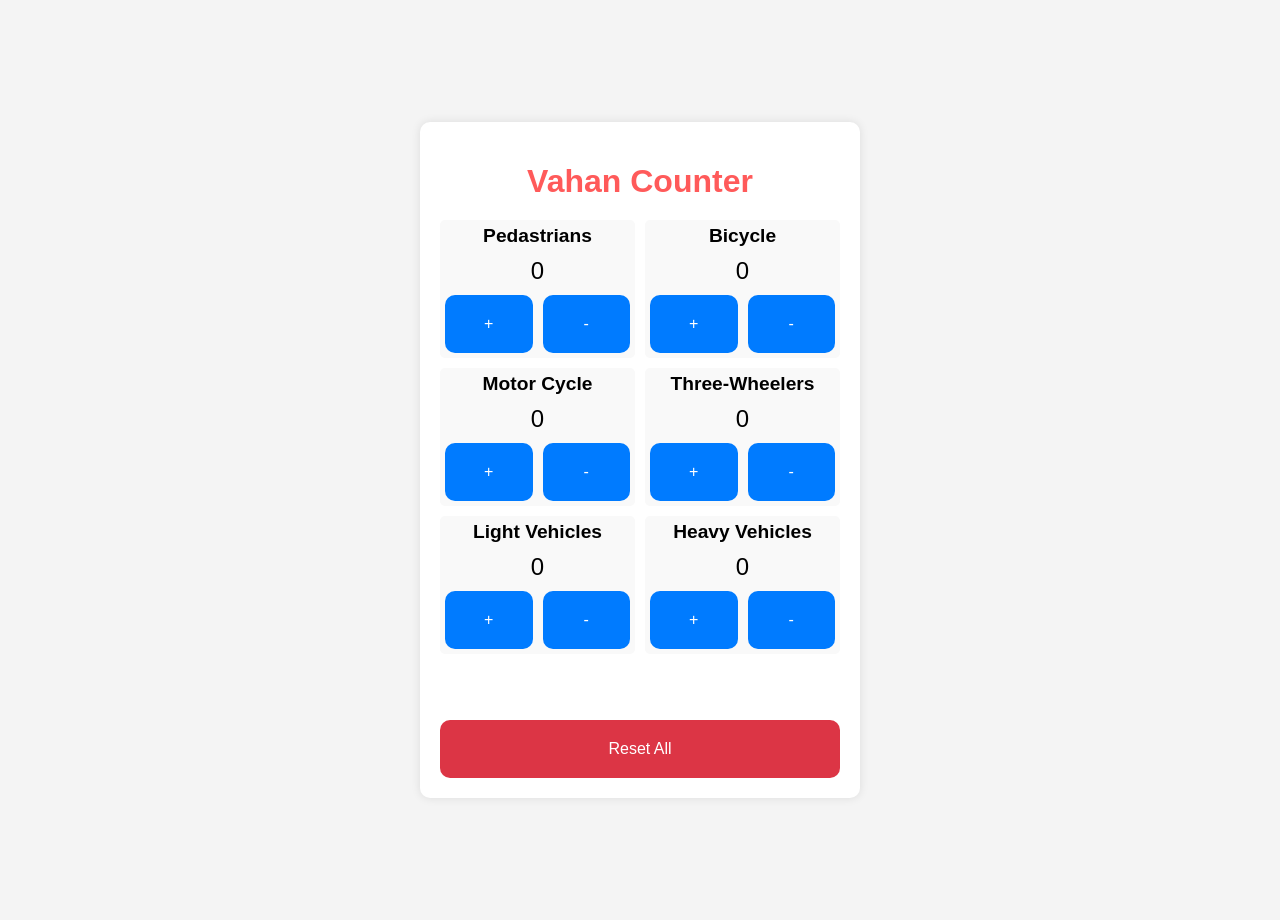
<file: index.html>
<!DOCTYPE html>
<html lang="en">
<head>
  <meta charset="UTF-8">
  <meta name="viewport" content="width=device-width, initial-scale=1.0">
  <title>Vahan Counter</title>
  <link rel="stylesheet" href="./styles1.css">
</head>
<body>
  <div class="container">
    <h1 id="head">Vahan Counter</h1>
    <div class="counter">
      <div class="counter-item">
        <h2>Pedastrians</h2>
        <p id="pedestrian-count">0</p>
        <div class="button-group">
            <button onclick="increment('pedestrian-count')">+</button>
            <button onclick="decrement('pedestrian-count')">-</button>
        </div>
      </div>
      <div class="counter-item">
        <h2>Bicycle</h2>
        <p id="bicycle-count">0</p>
        <div class="button-group">
            <button onclick="increment('bicycle-count')">+</button>
            <button onclick="decrement('bicycle-count')">-</button>
        </div>
      </div>
      <div class="counter-item">
        <h2>Motor Cycle</h2>
        <p id="motor-count">0</p>
        <div class="button-group">
            <button onclick="increment('motor-count')">+</button>
            <button onclick="decrement('motor-count')">-</button>
        </div>
      </div>
      <div class="counter-item">
        <h2>Three-Wheelers</h2>
        <p id="auto-count">0</p>
        <div class="button-group">
            <button onclick="increment('auto-count')">+</button>
            <button onclick="decrement('auto-count')">-</button>
        </div>
      </div>
      <div class="counter-item">
        <h2>Light Vehicles</h2>
        <p id="light-count">0</p>
        <div class="button-group">
            <button onclick="increment('light-count')">+</button>
            <button onclick="decrement('light-count')">-</button>
        </div>
      </div>
      <div class="counter-item">
        <h2>Heavy Vehicles</h2>
        <p id="heavy-count">0</p>
        <div class="button-group">
            <button onclick="increment('heavy-count')">+</button>
            <button onclick="decrement('heavy-count')">-</button>
        </div>
      </div>
      <br><br>
    </div>
    <button class="reset-button" onclick="resetCounts()">Reset All</button>
  </div>
  <script src="./script1.js"></script>
</body>
</html>
</file>
<file: styles1.css>
body {
    font-family: Arial, sans-serif;
    background-color: #f4f4f4;
    margin: 0;
    padding: 0;
    display: flex;
    justify-content: center;
    align-items: center;
    min-height: 100vh;
    padding: 10px;
  }
  
  .container {
    background-color: #fff;
    padding: 20px;
    border-radius: 10px;
    box-shadow: 0 0 10px rgba(0, 0, 0, 0.1);
    text-align: center;
    width: 100%;
    max-width: 400px;
  }
  
  #head{
    margin-bottom: 20px;
    font-size: 2em;
    color: rgb(255, 90, 90);
  }
  h1 {
    margin-bottom: 20px;
    font-size: 1.5em;
  }
  
  .counter {
    display: grid;
    grid-template-columns: repeat(2, 1fr);
    gap: 10px;
    margin-bottom: 20px;
  }
  
  .counter-item {body {
    font-family: Arial, sans-serif;
    background-color: #f4f4f4;
    margin: 0;
    padding: 0;
    display: flex;
    justify-content: center;
    align-items: center;
    min-height: 100vh;
    padding: 10px;
  }
  
  .container {
    background-color: #fff;
    padding: 20px;
    border-radius: 10px;
    box-shadow: 0 0 10px rgba(0, 0, 0, 0.1);
    text-align: center;
    width: 100%;
    max-width: 400px;
  }
  
  #head{
    margin-bottom: 20px;
    font-size: 2em;
    color: rgb(255, 90, 90);
  }
  h1 {
    margin-bottom: 20px;
    font-size: 1.5em;
  }
  
  .counter {
    display: grid;
    grid-template-columns: repeat(2, 1fr);
    gap: 10px;
    margin-bottom: 20px;
  }
  
  .counter-item {
    text-align: center;
    padding: 5px;
    background-color: #f9f9f9;
    border-radius: 5px;
  }
  
  h2 {
    margin: 0;
    font-size: 1.2em;
  }
  
  p {
    font-size: 1.5em;
    margin: 10px 0;
  }

  .button-group {
    display: flex;
    gap: 10px;
    justify-content: center;
  }
  
  button {
    background-color: #007bff;
    color: #fff;
    border: none;
    padding: 20px 20px;
    border-radius: 10px;
    cursor: pointer;
    font-size: 1em;
    width: 100%;
  }
  
  button:hover {
    background-color: #0056b3;
  }
  
  .reset-button {
    background-color: #dc3545;
    width: 100%;
  }
  
  .reset-button:hover {
    background-color: #c82333;
  }
  
  /* Media Query for Smaller Screens */
  @media (max-width: 480px) {
    h1 {
      font-size: 1.2em;
    }
  
    .counter {
      grid-template-columns: 1fr;
    }
  
    .counter-item {
      padding: 8px;
    }
  
    h2 {
      font-size: 1em;
    }
  
    p {
      font-size: 1.2em;
    }
  
    button {
      padding: 8px 16px;
      font-size: 0.9em;
    }
  }
    text-align: center;
    padding: 5px;
    background-color: #f9f9f9;
    border-radius: 5px;
  }
  
  h2 {
    margin: 0;
    font-size: 1.2em;
  }
  
  p {
    font-size: 1.5em;
    margin: 10px 0;
  }

  .button-group {
    display: flex;
    gap: 10px;
    justify-content: center;
  }
  
  button {
    background-color: #007bff;
    color: #fff;
    border: none;
    padding: 20px 20px;
    border-radius: 10px;
    cursor: pointer;
    font-size: 1em;
    width: 100%;
  }
  
  button:hover {
    background-color: #0056b3;
  }
  
  .reset-button {
    background-color: #dc3545;
    width: 100%;
  }
  
  .reset-button:hover {
    background-color: #c82333;
  }

  .clear-button {
    background-color: #ffc107;
    color: #000;
    width: 100%;
    margin-top: 10px;
  }
  
  .clear-button:hover {
    background-color: #e0a800;
  }
  
  /* Media Query for Smaller Screens */
  @media (max-width: 480px) {
    h1 {
      font-size: 1.2em;
    }
  
    .counter {
      grid-template-columns: 1fr;
    }
  
    .counter-item {
      padding: 8px;
    }
  
    h2 {
      font-size: 1em;
    }
  
    p {
      font-size: 1.2em;
    }
  
    button {
      padding: 8px 16px;
      font-size: 0.9em;
    }
  }
</file>
